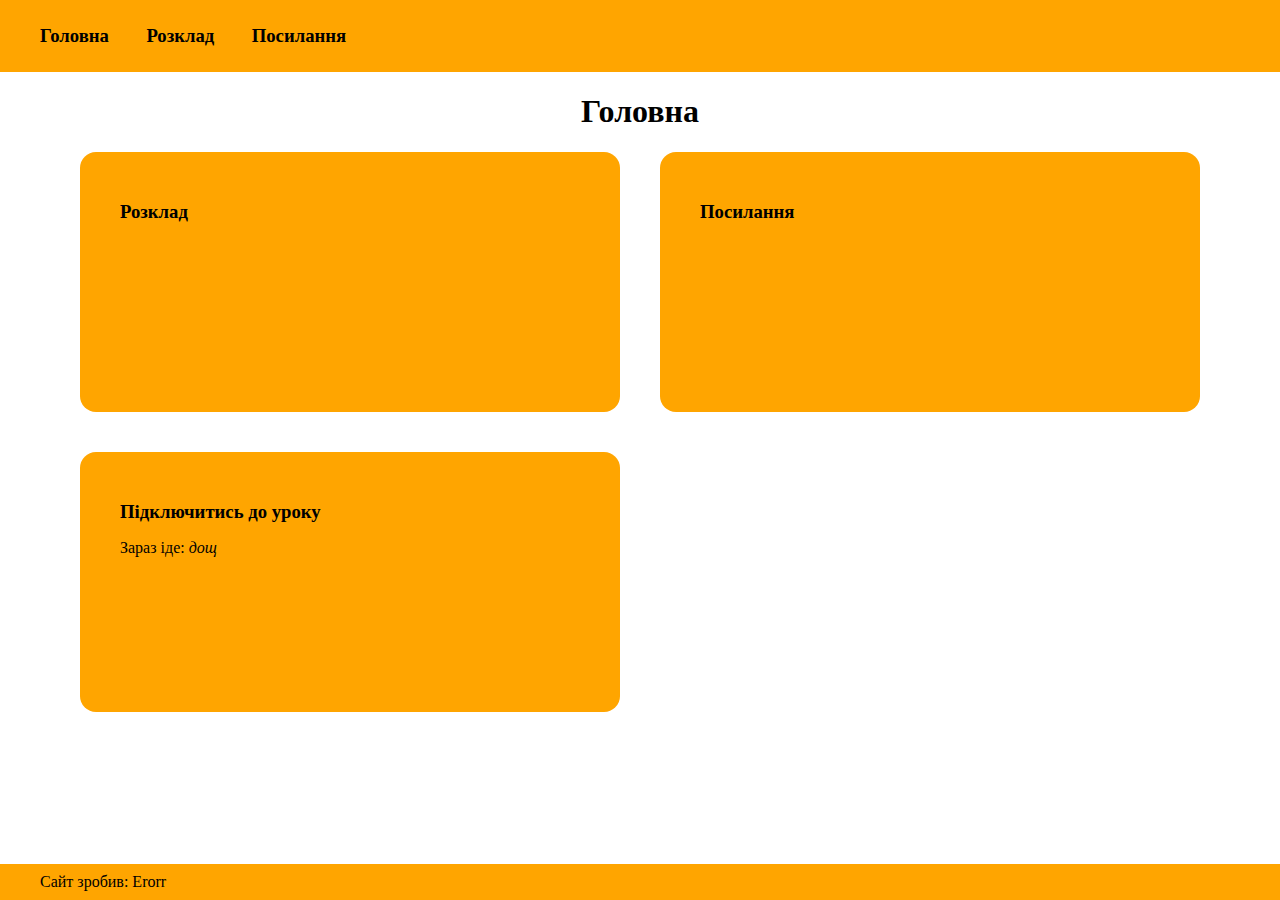
<file: index.html>
<!DOCTYPE html>
<html lang="ua">
<head>
    <meta charset="UTF-8">
    <meta name="viewport" content="width=device-width, initial-scale=1.0">
    <link rel="stylesheet" href="styles.css">
    <title>Розклад уроків</title>
</head>
<!-- Google tag (gtag.js) -->
<script async src="https://www.googletagmanager.com/gtag/js?id=G-WDFF5EJDBZ"></script>
<script>
  window.dataLayer = window.dataLayer || [];
  function gtag(){dataLayer.push(arguments);}
  gtag('js', new Date());

  gtag('config', 'G-WDFF5EJDBZ');
</script>
<body>
    <header>
        <h3 class="header-links-box">
            <span><a href="index.html">Головна</a></span>
            <span><a href="timetable.html">Розклад</a></span>
            <span><a href="links.html">Посилання</a></span>
        </h3>
    </header>
    <main>
        <h1>Головна</h1>
        <div class="main-content tiles-box">
            <a href="timetable.html">
                <div class="tile">
                    <h3>Розклад</h3>
                </div>
            </a>
            <a href="links.html">
                <div class="tile"><h3>Посилання</h3>
                </div>
            </a>
            <div class="lesson-autoconnect" id="lesson-autoconnect">
                <h3>Підключитись до уроку</h3>
                <p>Зараз іде: <i id="current-lesson">дощ</i></p>
            </div>
        </div>
    </main>
    <footer><a href="https://github.com/erorr-404/timetable">Сайт зробив: Erorr</a></footer>
    <script src="autoconnect.js"></script>
</body>
</html>
</file>
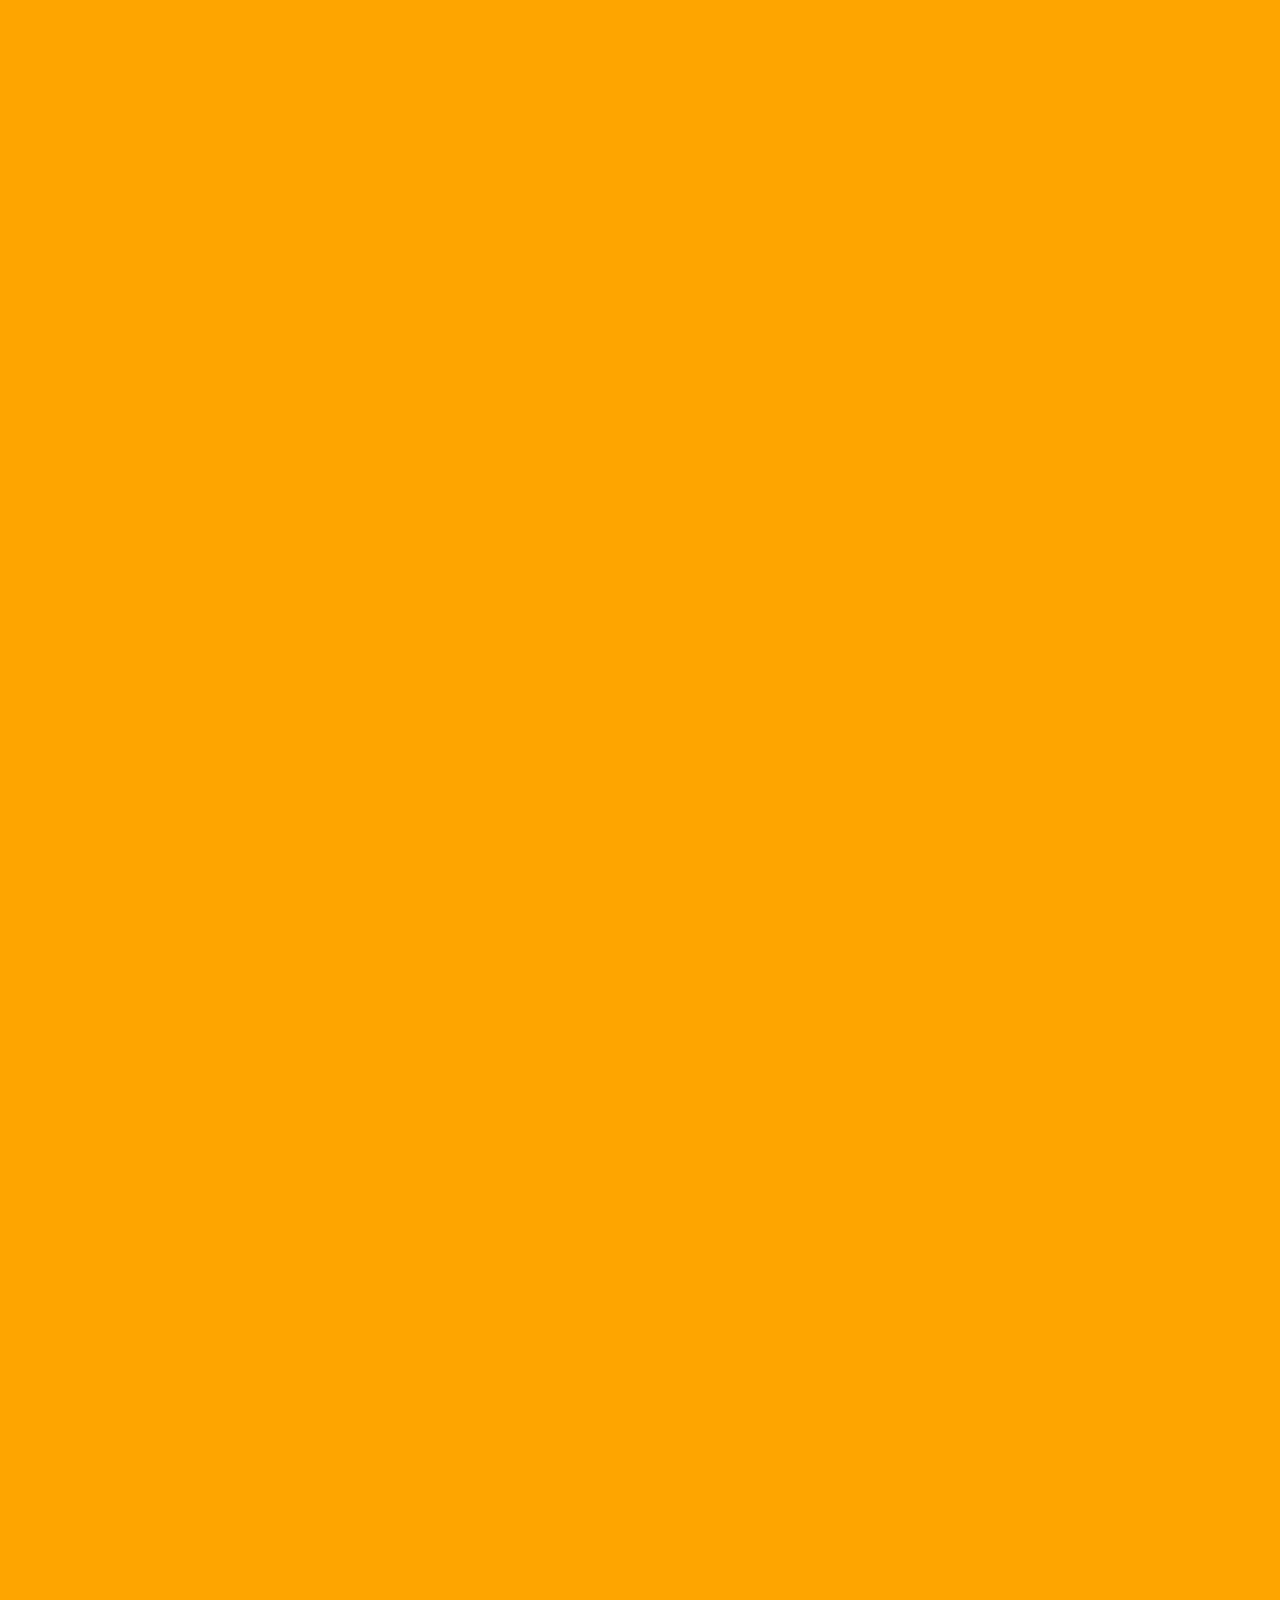
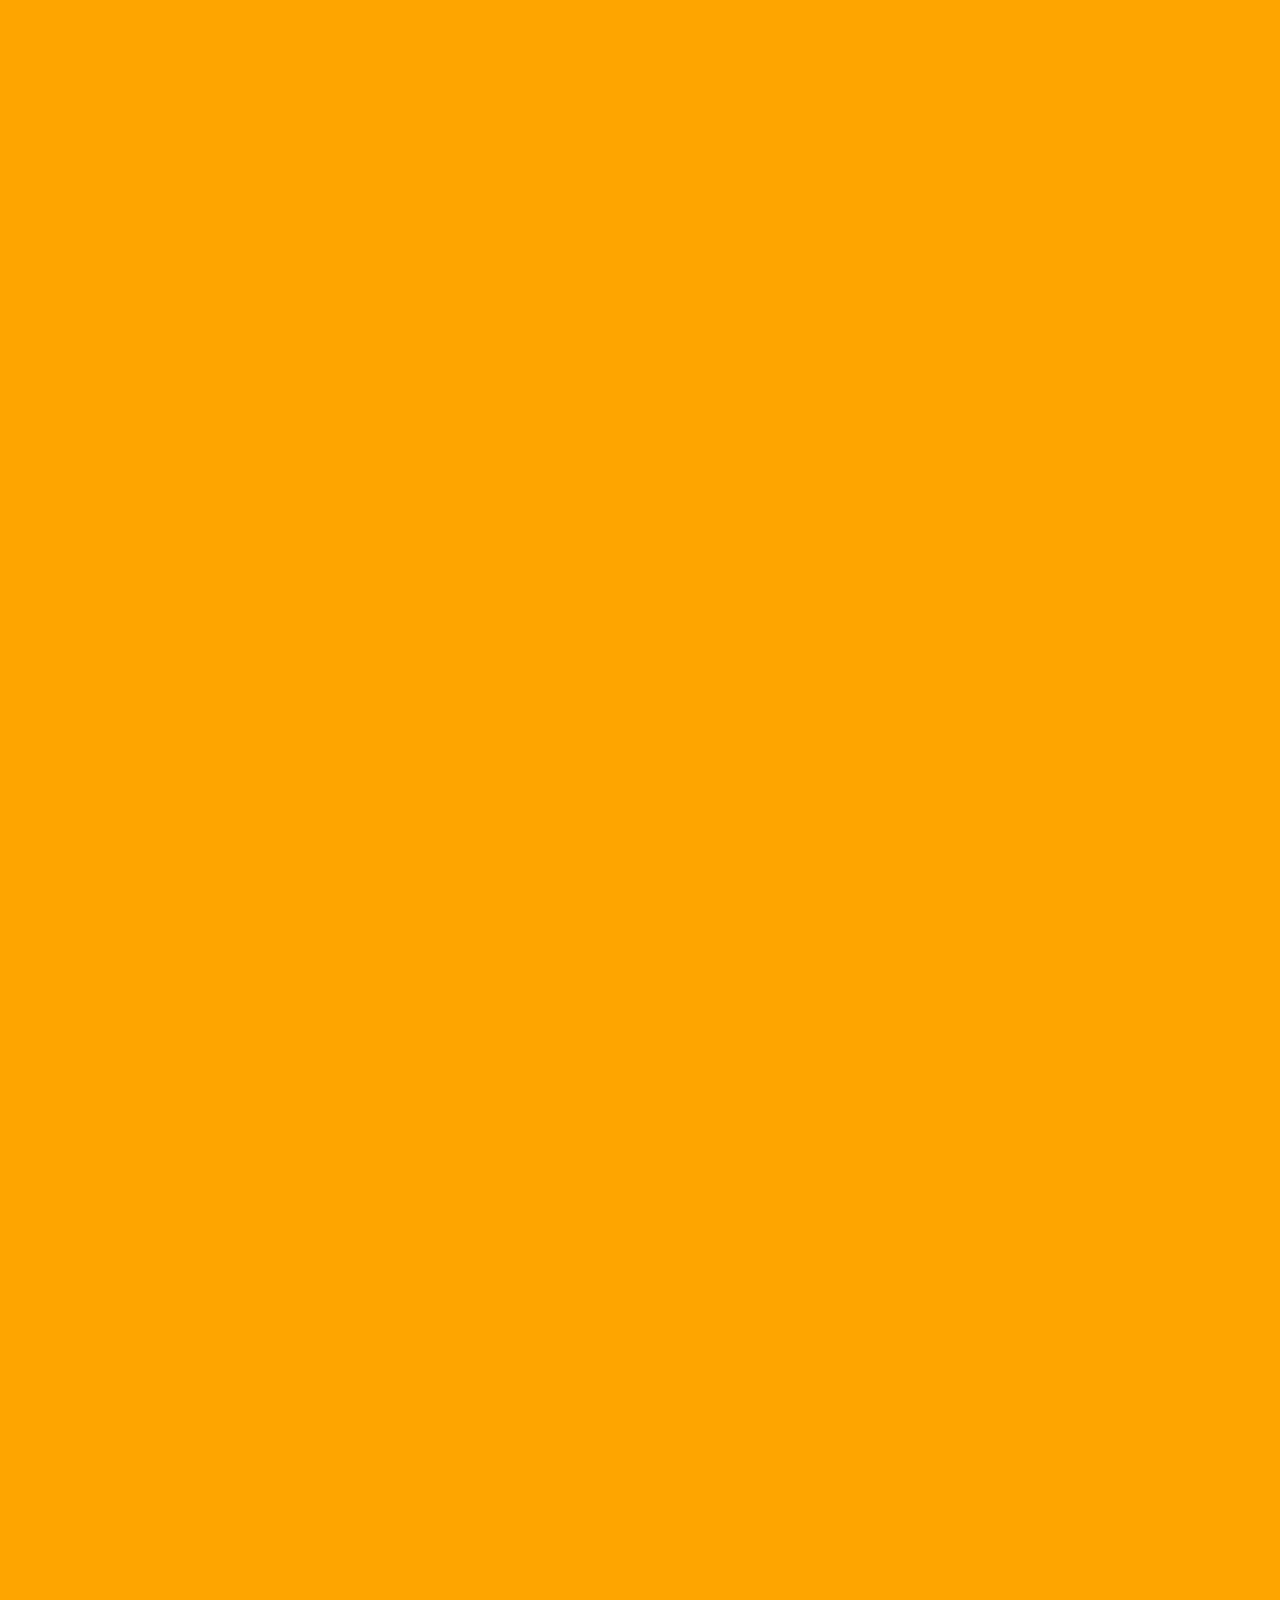
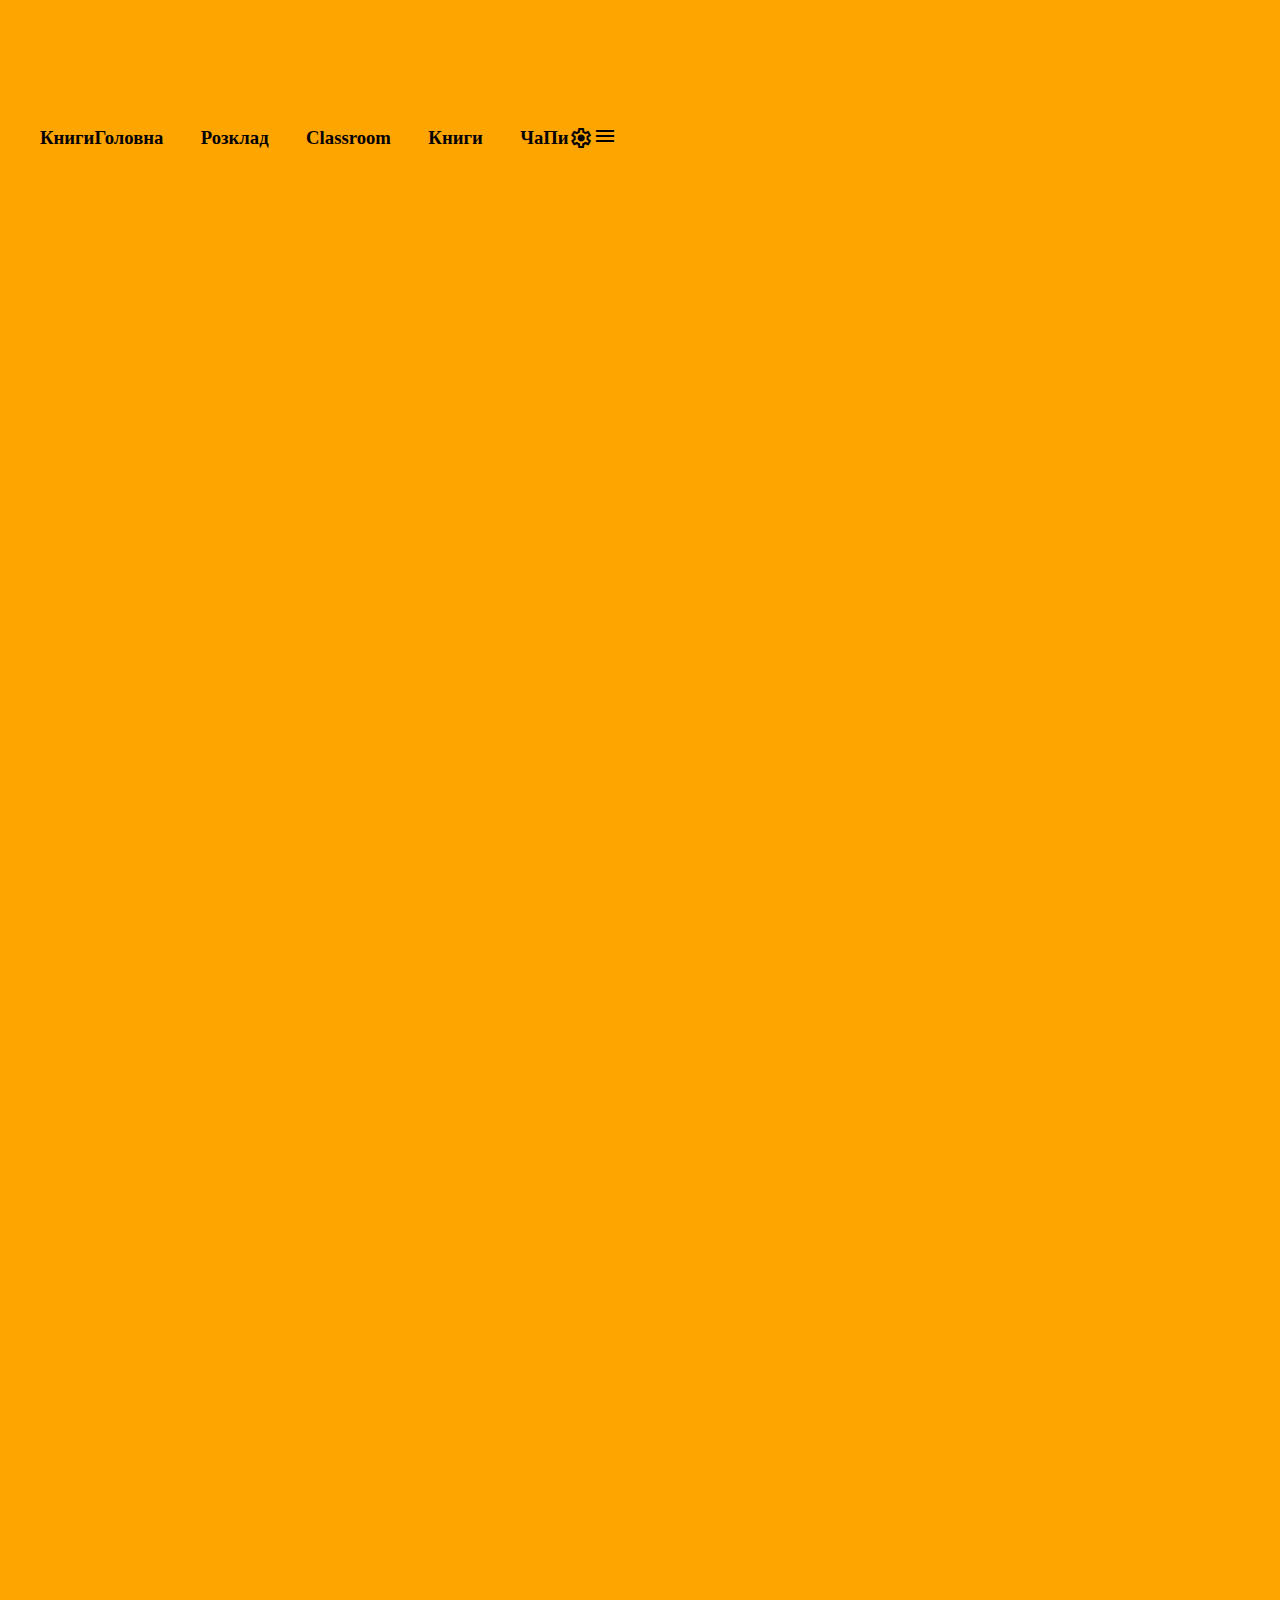
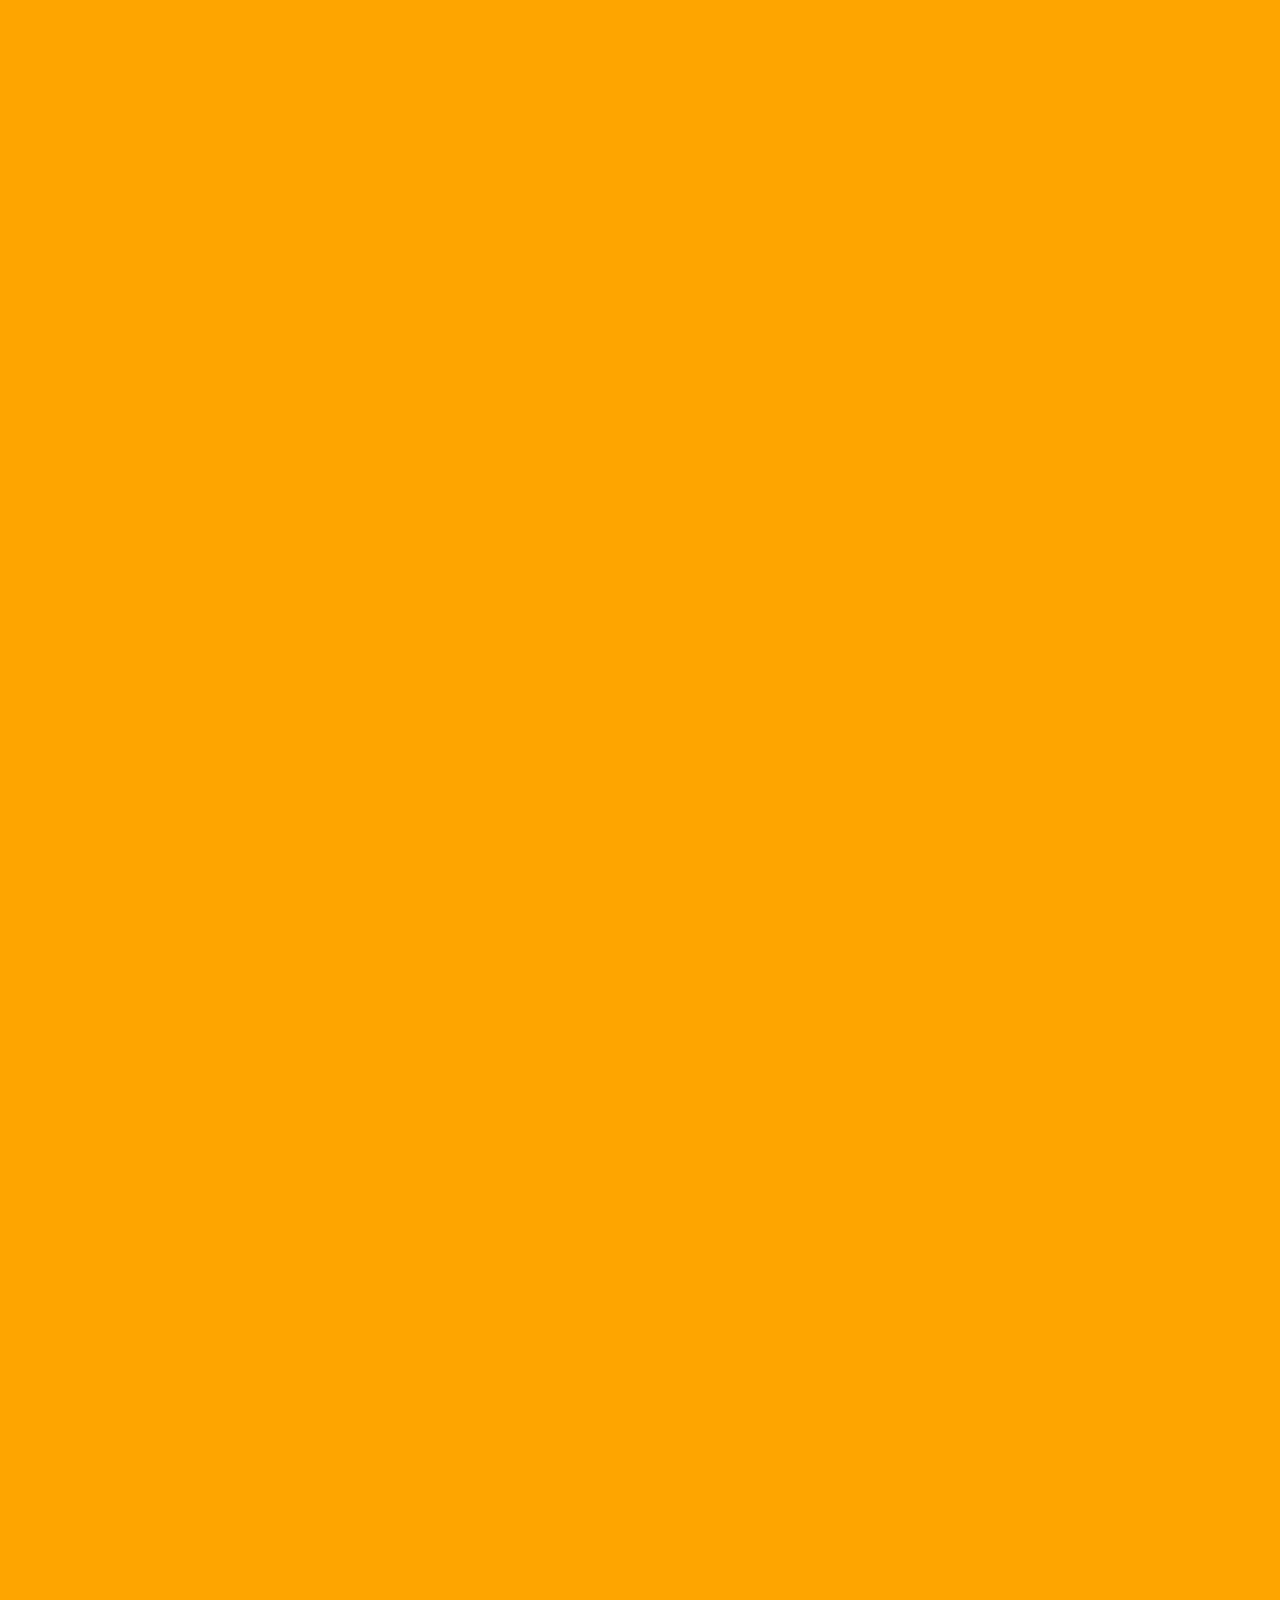
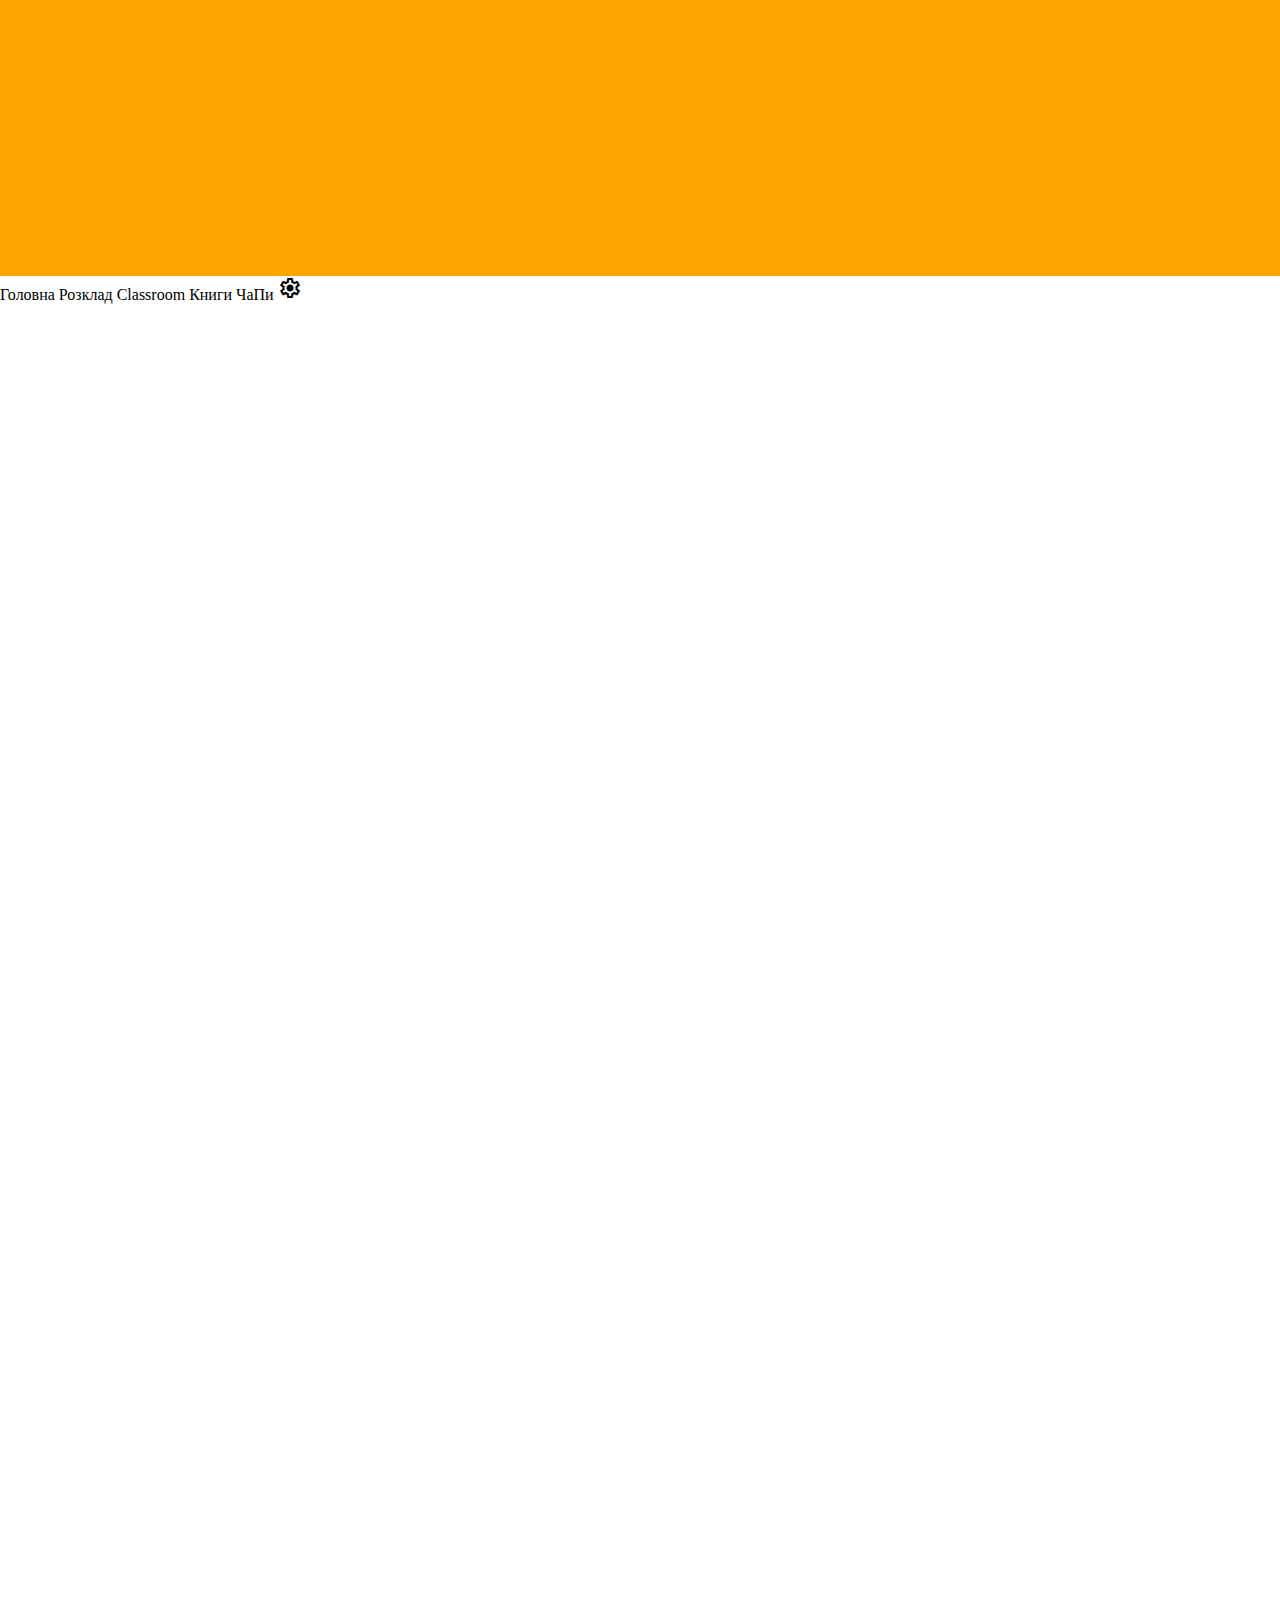
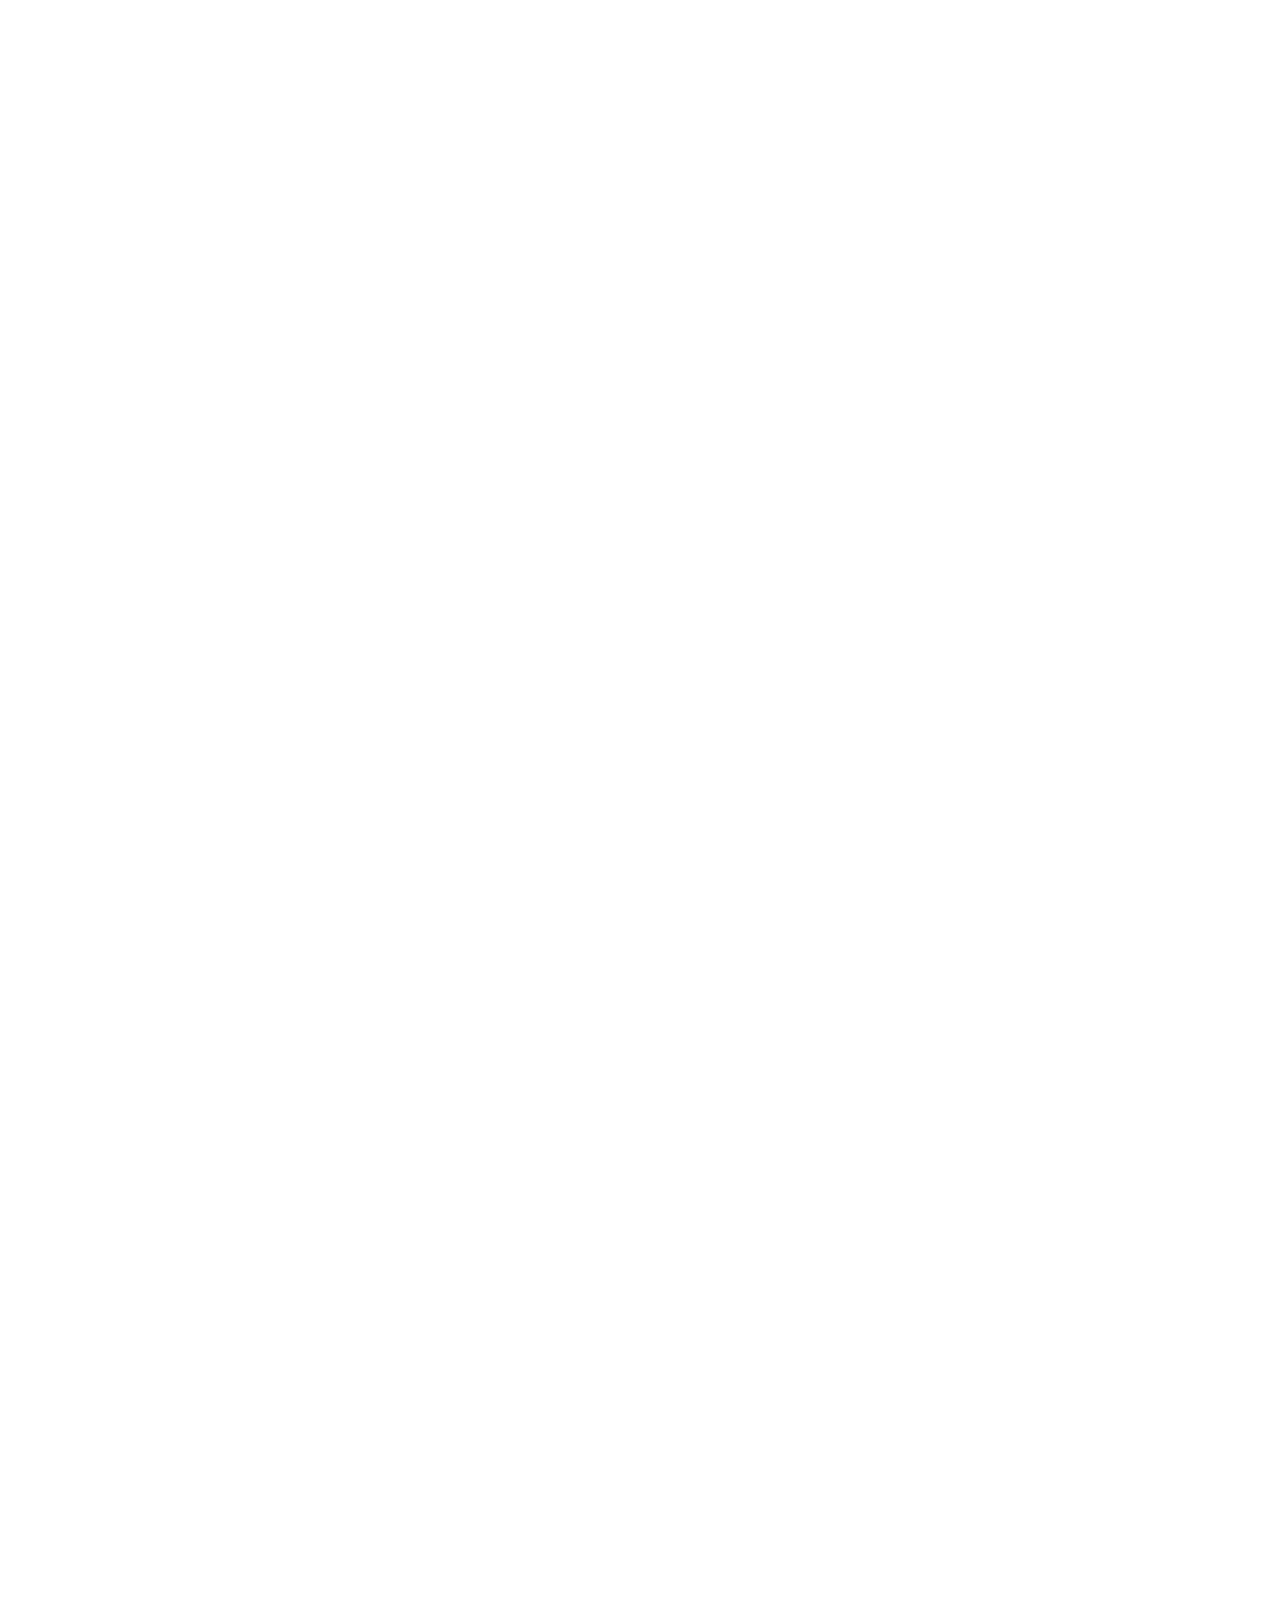
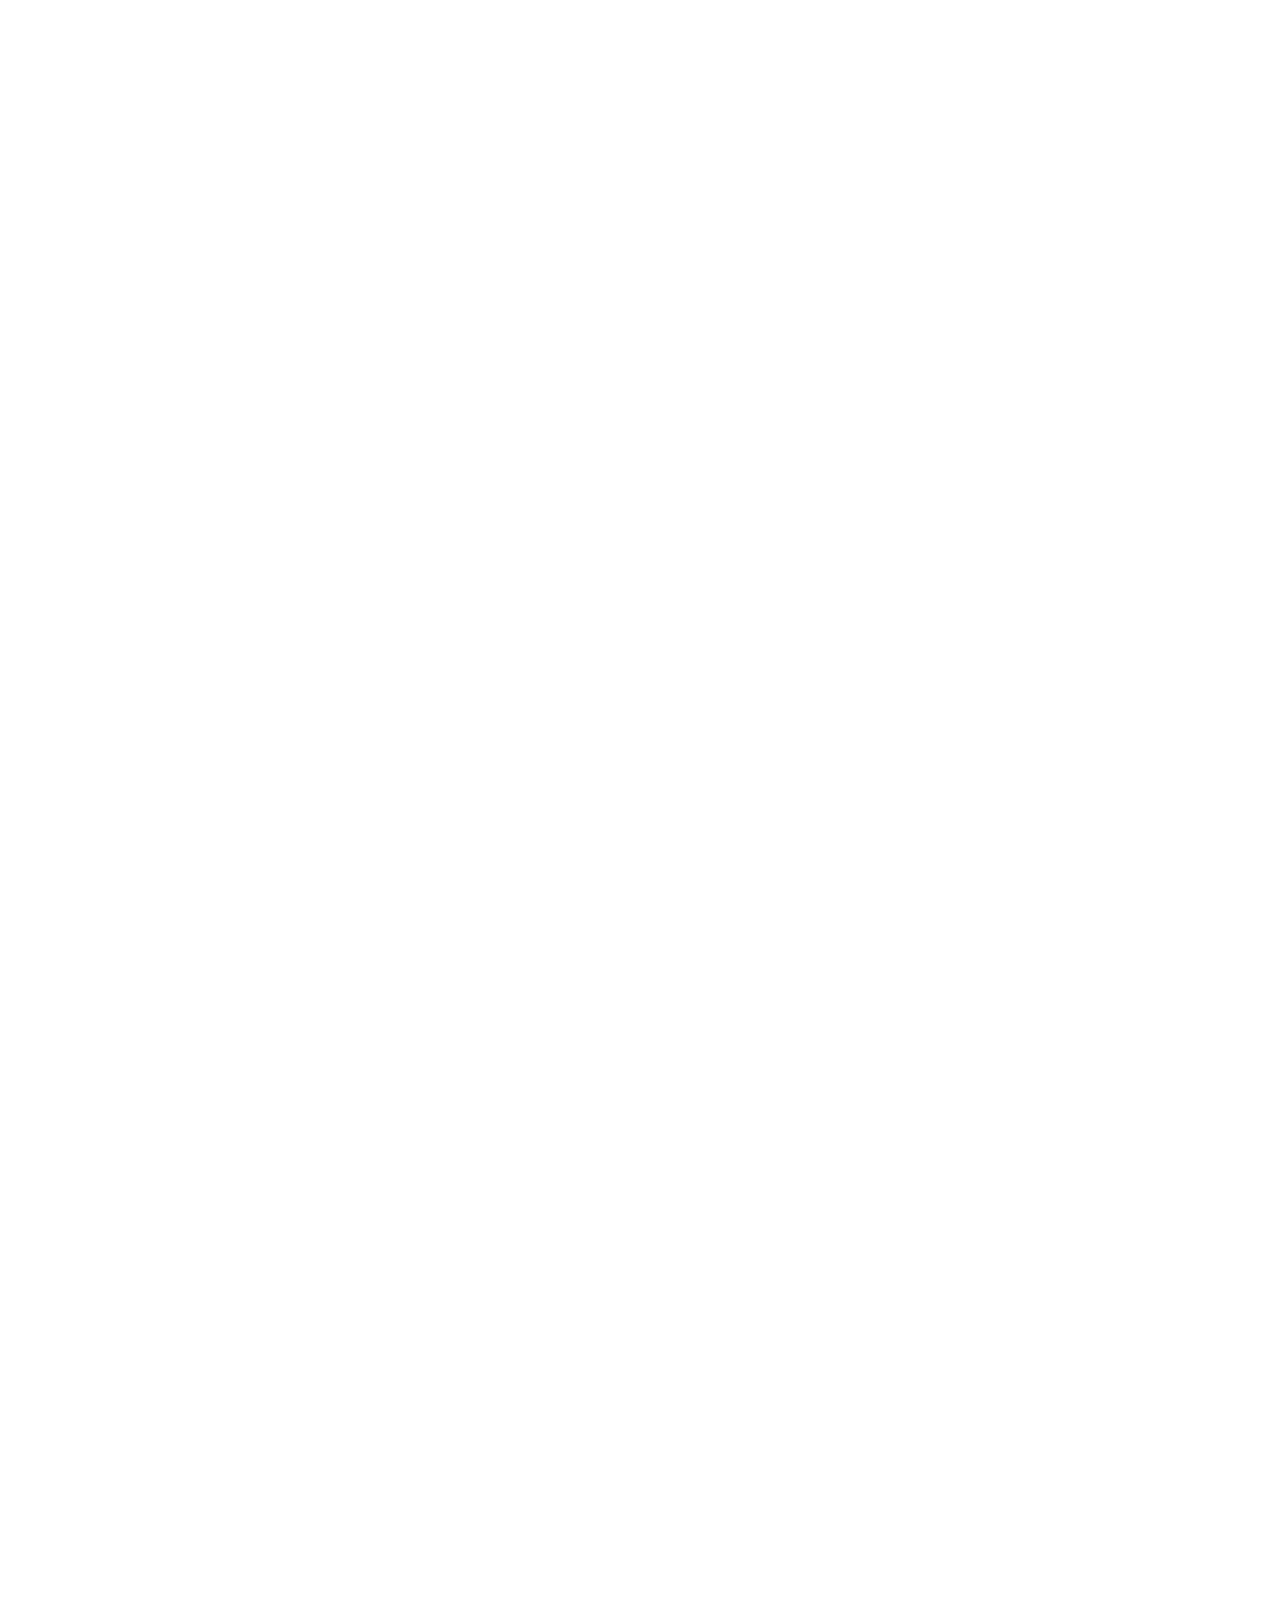
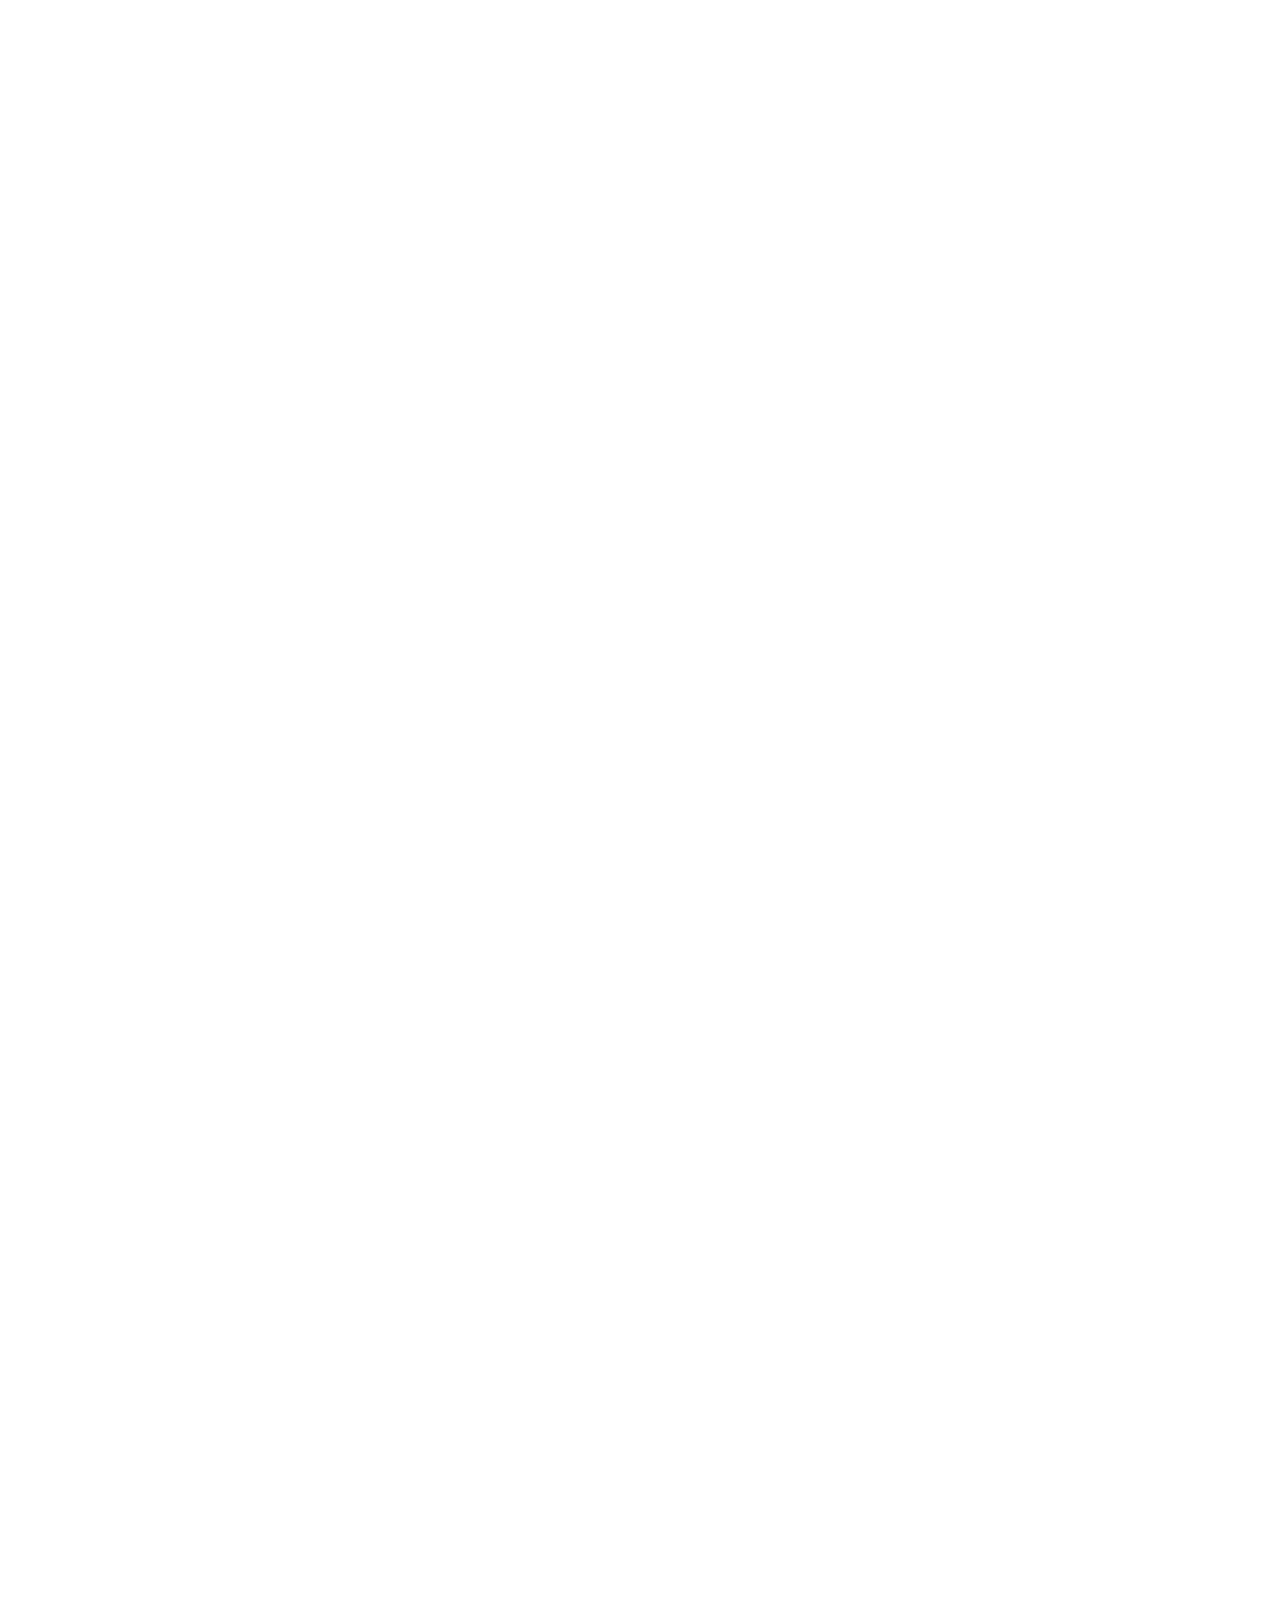
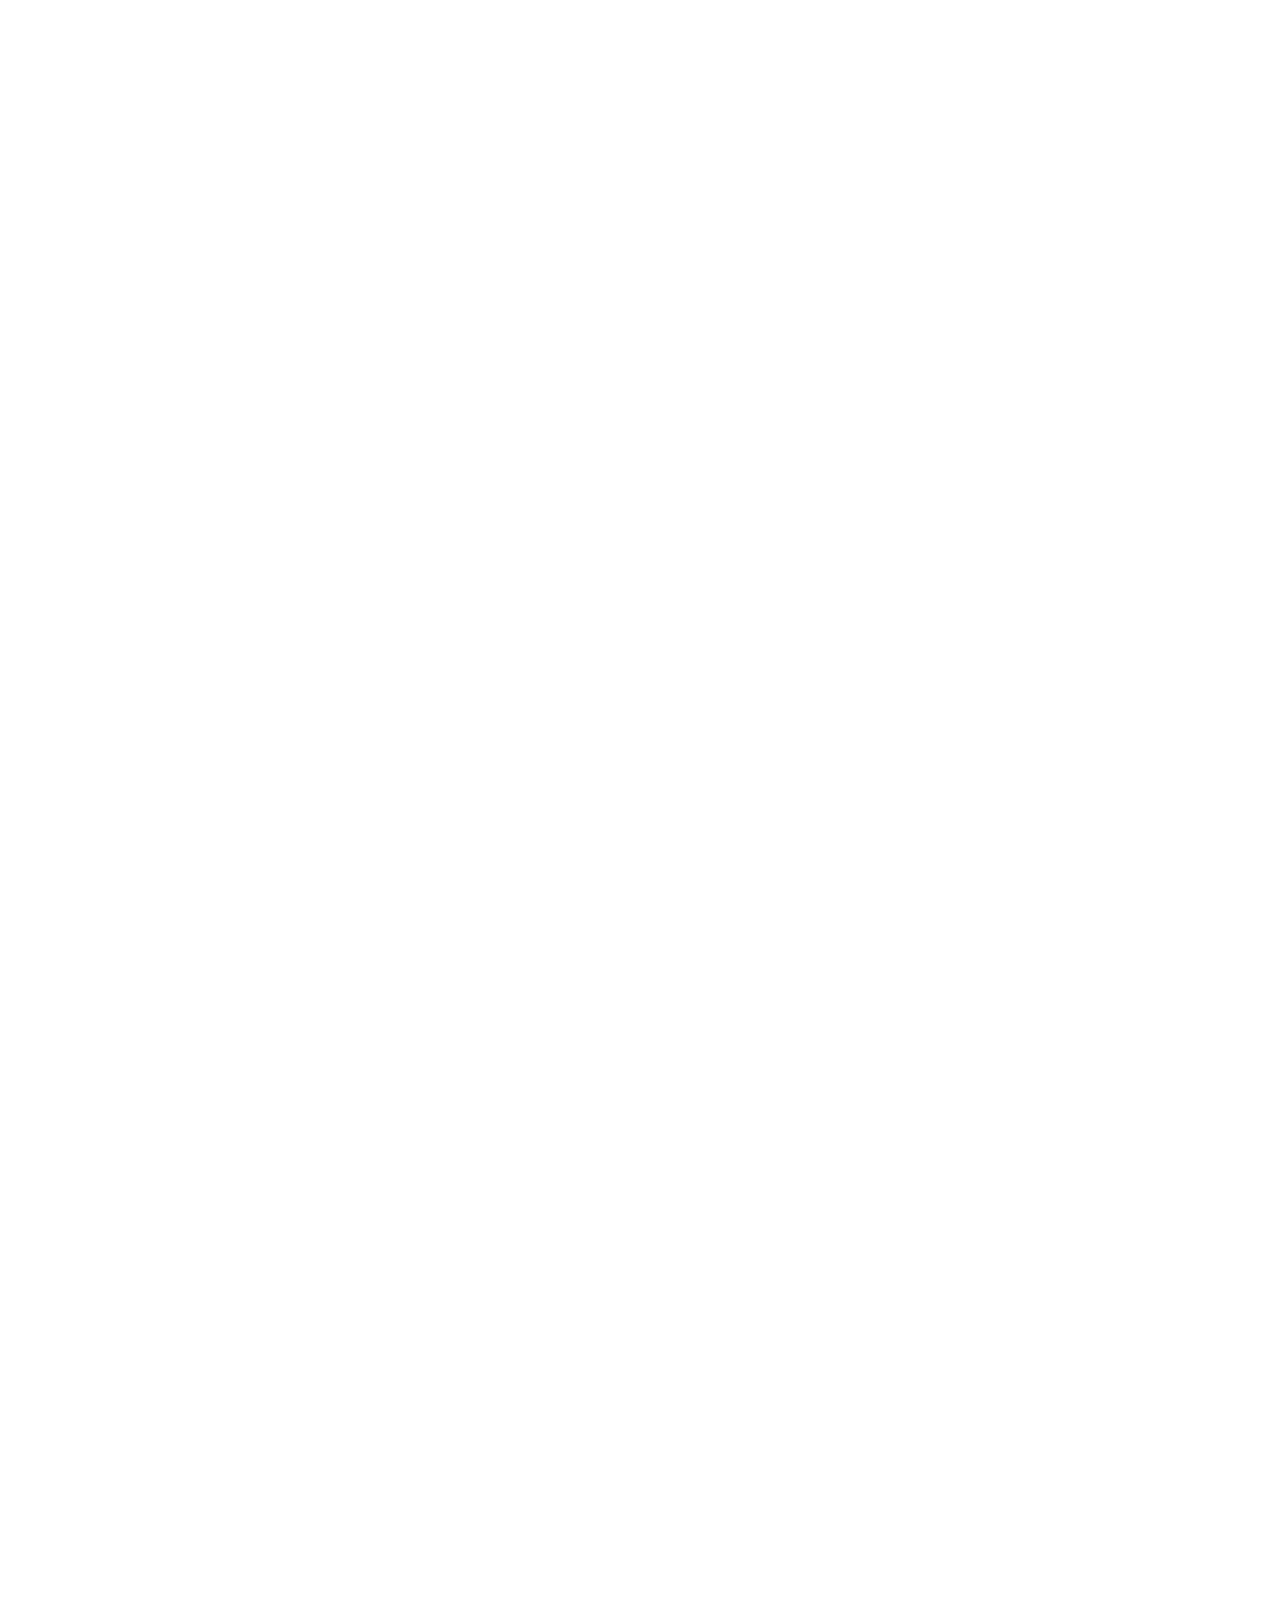
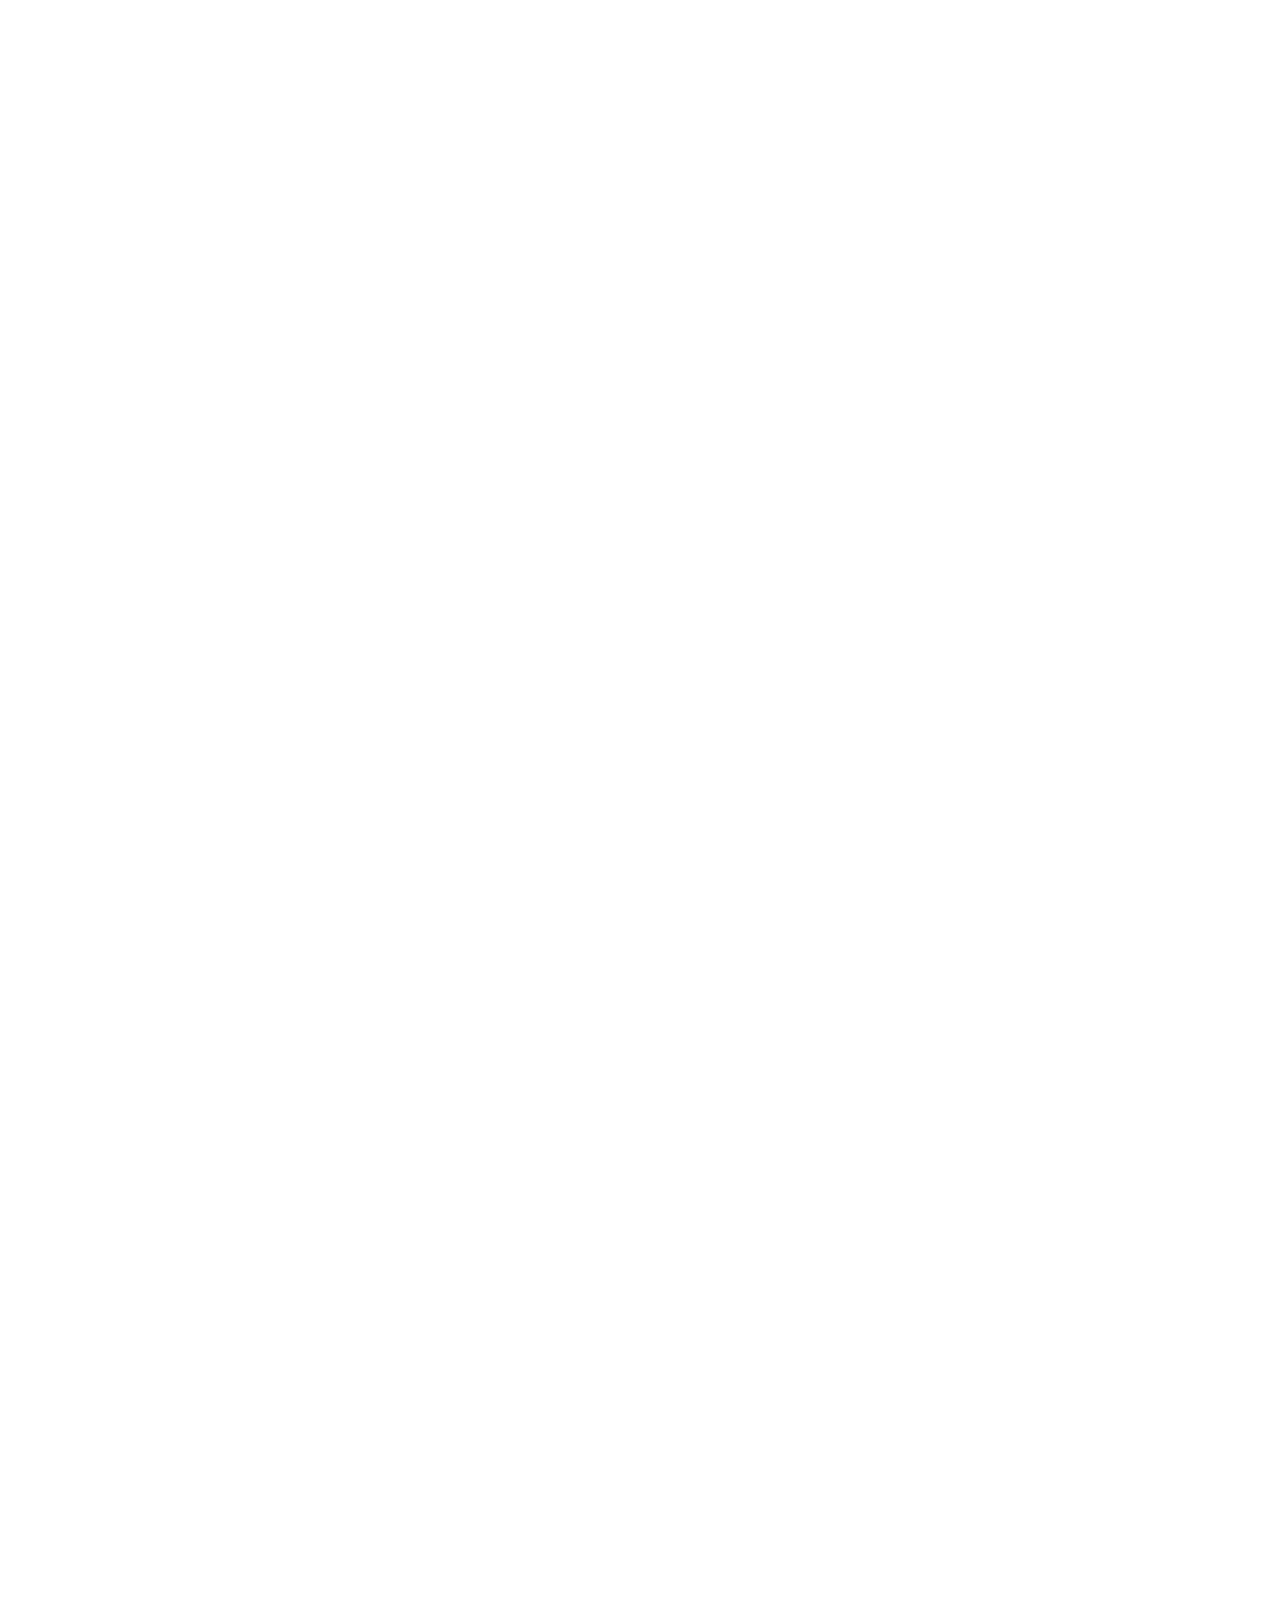
<file: books.html>
<!DOCTYPE html>
<html lang="ua">
<head>
    <!-- Google Tag Manager -->
    <script>(function(w,d,s,l,i){w[l]=w[l]||[];w[l].push({'gtm.start':
        new Date().getTime(),event:'gtm.js'});var f=d.getElementsByTagName(s)[0],
        j=d.createElement(s),dl=l!='dataLayer'?'&l='+l:'';j.async=true;j.src=
        'https://www.googletagmanager.com/gtm.js?id='+i+dl;f.parentNode.insertBefore(j,f);
        })(window,document,'script','dataLayer','GTM-W5Q9ZKQK');</script>
        <!-- End Google Tag Manager -->
    <meta charset="UTF-8">
    <meta name="viewport" content="width=device-width, initial-scale=1.0">
    <link rel="stylesheet" href="styles.css">
    <link rel="shortcut icon" href="favicon.ico" type="image/x-icon">
    <script async src="https://pagead2.googlesyndication.com/pagead/js/adsbygoogle.js?client=ca-pub-3112567728462430" crossorigin="anonymous"></script>
    <script async custom-element="amp-ad" src="https://cdn.ampproject.org/v0/amp-ad-0.1.js"></script>
    <link rel="stylesheet" href="https://fonts.googleapis.com/css2?family=Material+Symbols+Outlined:opsz,wght,FILL,GRAD@20..48,100..700,0..1,-50..200" />
    <title>Книги</title>
</head>
<!-- Google tag (gtag.js) -->
<script async src="https://www.googletagmanager.com/gtag/js?id=G-WDFF5EJDBZ"></script>
<script>
  window.dataLayer = window.dataLayer || [];
  function gtag(){dataLayer.push(arguments);}
  gtag('js', new Date());

  gtag('config', 'G-WDFF5EJDBZ');
</script>
<body>
    <!-- Google Tag Manager (noscript) -->
    <noscript><iframe src="https://www.googletagmanager.com/ns.html?id=GTM-W5Q9ZKQK"
        height="0" width="0" style="display:none;visibility:hidden"></iframe></noscript>
        <!-- End Google Tag Manager (noscript) -->
    <header>
        <h3 class="mobile-page-name">Книги</h3>
        <h3 class="header-links-box">
            <span><a href="index.html">Головна</a></span>
            <span><a href="timetable.html">Розклад</a></span>
            <!-- <span><a href="links.html">Посилання</a></span> -->
            <span><a href="classroom.html">Classroom</a></span>
            <span><a href="books.html">Книги</a></span>
            <span><a href="posts.html">ЧаПи</a></span>
        </h3>
        <a href="#" class="material-symbols-outlined settings-button" id="settings_button">settings</a>
        <a href="#" id="burger-menu-button"><span class="material-symbols-outlined">menu</span></a>
    </header>
    <nav class="hidden">
        <span><a href="index.html">Головна</a></span>
            <span><a href="timetable.html">Розклад</a></span>
            <!-- <span><a href="links.html">Посилання</a></span> -->
            <span><a href="classroom.html">Classroom</a></span>
            <span><a href="books.html">Книги</a></span>
            <span><a href="posts.html">ЧаПи</a></span>
            <a href="#" class="material-symbols-outlined settings-button nav-settings-button" id="settings_button">settings</a>
    </nav>
    <main>
        <h1>Книги</h1>
        <amp-ad width="100vw" height="320" type="adsense" data-ad-client="ca-pub-3112567728462430" data-ad-slot="5393247383" data-auto-format="rspv" data-full-width="">
            <div overflow=""></div>
        </amp-ad>
        <div class="main-content books-box" id="books-box">
            <!-- <a href="books/math-10.pdf" class="book">
                <img src="images/algegra-10.jpg" alt="Math">
                <h3>Алгебра</h3>
            </a> -->
        </div>
    </main>
    <!-- <footer><a href="https://github.com/erorr-404/timetable">Сайт зробив: Erorr</a></footer> -->
    <div id="settings_menu" class="hidden">
        <div class="settings-header">
            <h3>Налаштування</h3>
            <a href="#" class="material-symbols-outlined" id="settings_close_button">close</a>
        </div>
        <div class="settings-content">
            <fieldset>
                <div><b>Оберіть вчителя англійської мови:</b></div>
                <div>
                    <input type="radio" id="ganopolsky" name="english" value="0" checked onchange="on_settings_update()" />
                    <label for="1">О. Ганопольський</label>
                  </div>
                  <div>
                    <input type="radio" id="zarytska" name="english" value="1" onchange="on_settings_update()" />
                    <label for="2">Зарицька</label>
                  </div>
            </fieldset>
            <fieldset>
                <div><b>Оберіть вчителя інформатики:</b></div>
                <div>
                    <input type="radio" id="snigur" name="informatics" value="0" checked onchange="on_settings_update()"/>
                    <label for="1">П. Снігур</label>
                  </div>
                  <div>
                    <input type="radio" id="sychevska" name="informatics" value="1" onchange="on_settings_update()"/>
                    <label for="2">Н. Сичевська</label>
                  </div>
            </fieldset>
            <fieldset>
                <div><b>Оберіть групу фізкультури:</b></div>
                <div>
                    <input type="radio" id="pe_men" name="pe" value="0" checked onchange="on_settings_update()" />
                    <label for="1">Хлопці</label>
                  </div>
                  <div>
                    <input type="radio" id="pe_women" name="pe" value="1" onchange="on_settings_update()"/>
                    <label for="2">Дівчата</label>
                  </div>
            </fieldset>
            <fieldset>
                <div><b>Оберіть вчителя технологій:</b></div>
                <div>
                    <input type="radio" id="kravchuk" name="technologies" value="0" checked onchange="on_settings_update()"/>
                    <label for="1">В. Кравчук</label>
                  </div>
                  <div>
                    <input type="radio" id="sarnavska" name="technologies" value="1" onchange="on_settings_update()"/>
                    <label for="2">І. Сарнавська</label>
                  </div>
            </fieldset>
            <fieldset>
                <div><b>Оберіть номер корпоративного акаунта (authuser):</b></div>
                <div>
                    <input type="number" name="authuser" id="auth_input" value="0" onchange="on_settings_update()"/>
                </div>
                <u style="font-size: small;"><a href="#">Що це таке?</a></u>
            </fieldset>
        </div>
    </div>
    <script src="nav-bar.js"></script>
     <script src="books.js"></script>
     <script src="settings.js"></script>
     <script src="analitics-errors.js"></script>
</body>
</html>
</file>
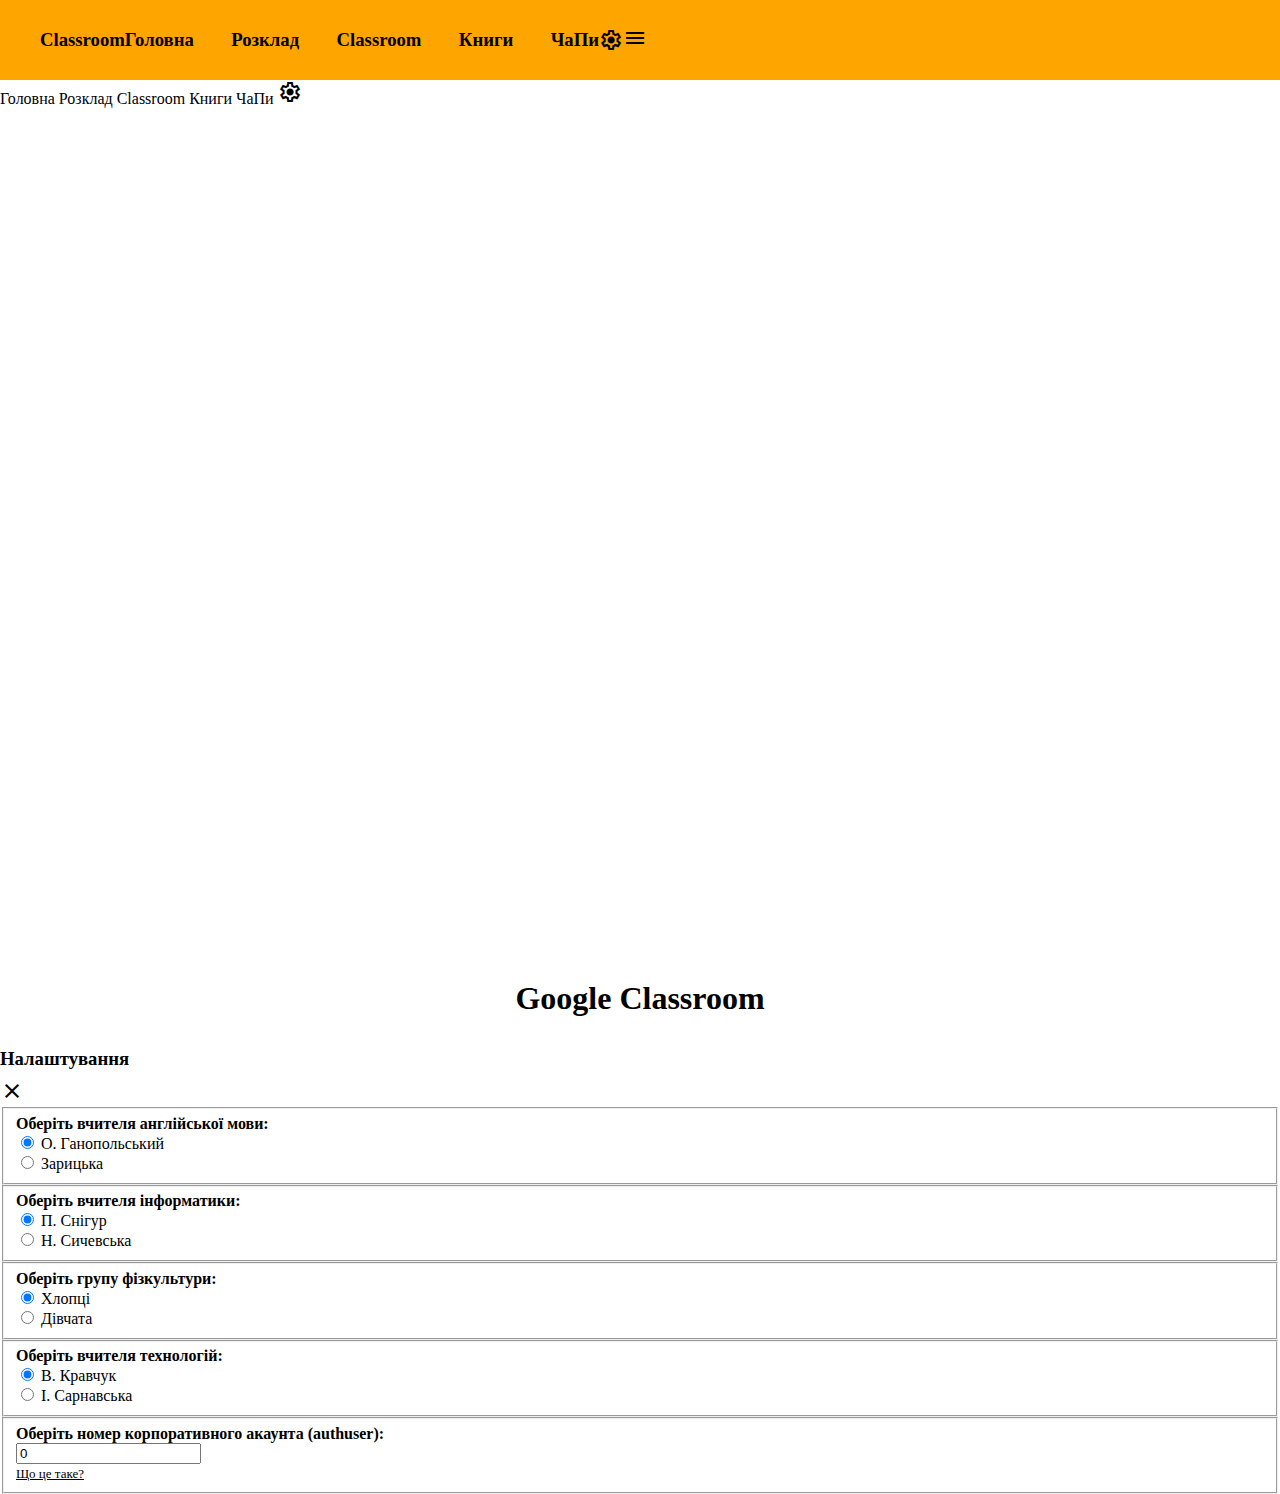
<file: classroom.html>
<!DOCTYPE html>
<html lang="en">
<head>
    <meta charset="UTF-8">
    <meta name="viewport" content="width=device-width, initial-scale=1.0">
    <link rel="stylesheet" href="styles.css">
    <link rel="shortcut icon" href="favicon.ico" type="image/x-icon">
    <script async src="https://pagead2.googlesyndication.com/pagead/js/adsbygoogle.js?client=ca-pub-3112567728462430" crossorigin="anonymous"></script>
    <script async custom-element="amp-ad" src="https://cdn.ampproject.org/v0/amp-ad-0.1.js"></script>
    <link rel="stylesheet" href="https://fonts.googleapis.com/css2?family=Material+Symbols+Outlined:opsz,wght,FILL,GRAD@20..48,100..700,0..1,-50..200" />
    <title>Classroom</title>
</head>
<!-- Google tag (gtag.js) -->
<script async src="https://www.googletagmanager.com/gtag/js?id=G-WDFF5EJDBZ"></script>
<script>
  window.dataLayer = window.dataLayer || [];
  function gtag(){dataLayer.push(arguments);}
  gtag('js', new Date());

  gtag('config', 'G-WDFF5EJDBZ');
</script>
<body>
    <header>
        <h3 class="mobile-page-name">Classroom</h3>
        <h3 class="header-links-box">
            <span><a href="index.html">Головна</a></span>
            <span><a href="timetable.html">Розклад</a></span>
            <!-- <span><a href="links.html">Посилання</a></span> -->
            <span><a href="classroom.html">Classroom</a></span>
            <span><a href="books.html">Книги</a></span>
            <span><a href="posts.html">ЧаПи</a></span>
        </h3>
        <a href="#" class="material-symbols-outlined settings-button" id="settings_button">settings</a>
        <a href="#" id="burger-menu-button"><span class="material-symbols-outlined">menu</span></a>
    </header>
    <nav class="hidden">
        <span><a href="index.html">Головна</a></span>
            <span><a href="timetable.html">Розклад</a></span>
            <!-- <span><a href="links.html">Посилання</a></span> -->
            <span><a href="classroom.html">Classroom</a></span>
            <span><a href="books.html">Книги</a></span>
            <span><a href="posts.html">ЧаПи</a></span>
            <a href="#" class="material-symbols-outlined settings-button nav-settings-button" id="settings_button">settings</a>
    </nav>
    <main>
        <h1>Google Classroom</h1>
        <div class="main-content text-center" id="classroom-main">
            <!-- js works here -->
        </div>
    </main>
    <!-- <footer><a href="https://github.com/erorr-404/timetable">Сайт зробив: Erorr</a></footer> -->
    <div id="settings_menu" class="hidden">
        <div class="settings-header">
            <h3>Налаштування</h3>
            <a href="#" class="material-symbols-outlined" id="settings_close_button">close</a>
        </div>
        <div class="settings-content">
            <fieldset>
                <div><b>Оберіть вчителя англійської мови:</b></div>
                <div>
                    <input type="radio" id="ganopolsky" name="english" value="0" checked onchange="on_settings_update()" />
                    <label for="1">О. Ганопольський</label>
                  </div>
                  <div>
                    <input type="radio" id="zarytska" name="english" value="1" onchange="on_settings_update()" />
                    <label for="2">Зарицька</label>
                  </div>
            </fieldset>
            <fieldset>
                <div><b>Оберіть вчителя інформатики:</b></div>
                <div>
                    <input type="radio" id="snigur" name="informatics" value="0" checked onchange="on_settings_update()"/>
                    <label for="1">П. Снігур</label>
                  </div>
                  <div>
                    <input type="radio" id="sychevska" name="informatics" value="1" onchange="on_settings_update()"/>
                    <label for="2">Н. Сичевська</label>
                  </div>
            </fieldset>
            <fieldset>
                <div><b>Оберіть групу фізкультури:</b></div>
                <div>
                    <input type="radio" id="pe_men" name="pe" value="0" checked onchange="on_settings_update()" />
                    <label for="1">Хлопці</label>
                  </div>
                  <div>
                    <input type="radio" id="pe_women" name="pe" value="1" onchange="on_settings_update()"/>
                    <label for="2">Дівчата</label>
                  </div>
            </fieldset>
            <fieldset>
                <div><b>Оберіть вчителя технологій:</b></div>
                <div>
                    <input type="radio" id="kravchuk" name="technologies" value="0" checked onchange="on_settings_update()"/>
                    <label for="1">В. Кравчук</label>
                  </div>
                  <div>
                    <input type="radio" id="sarnavska" name="technologies" value="1" onchange="on_settings_update()"/>
                    <label for="2">І. Сарнавська</label>
                  </div>
            </fieldset>
            <fieldset>
                <div><b>Оберіть номер корпоративного акаунта (authuser):</b></div>
                <div>
                    <input type="number" name="authuser" id="auth_input" value="0" onchange="on_settings_update()"/>
                </div>
                <u style="font-size: small;"><a href="#">Що це таке?</a></u>
            </fieldset>
        </div>
    </div>
    <script src="nav-bar.js"></script>
    <script src="settings.js"></script>
    <script src="classroom.js"></script>
    <script src="analitics-errors.js"></script>
</body>
</html>
</file>
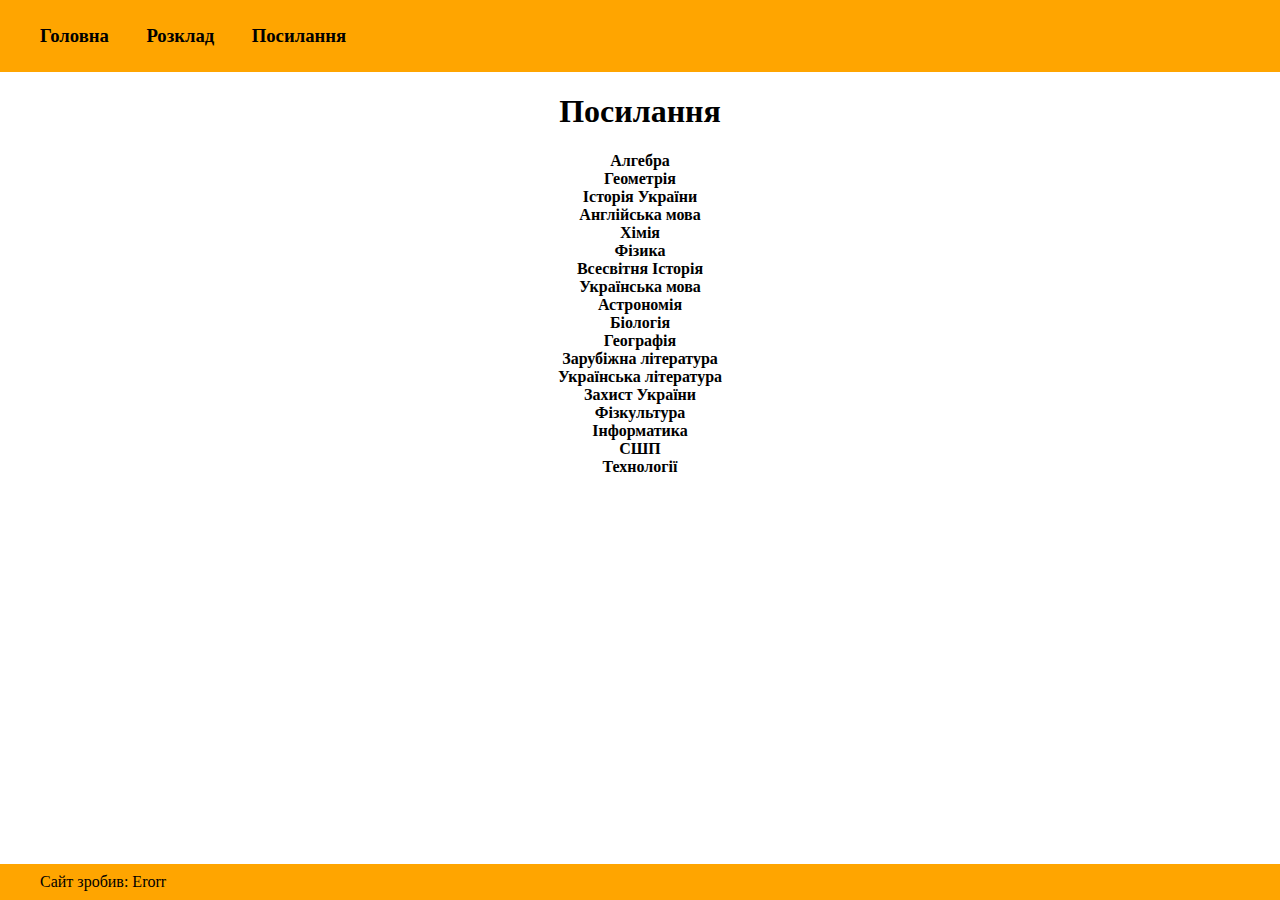
<file: links.html>
<!DOCTYPE html>
<html lang="en">
<head>
    <meta charset="UTF-8">
    <meta name="viewport" content="width=device-width, initial-scale=1.0">
    <link rel="stylesheet" href="styles.css">
    <title>Посилання</title>
</head>
<!-- Google tag (gtag.js) -->
<script async src="https://www.googletagmanager.com/gtag/js?id=G-WDFF5EJDBZ"></script>
<script>
  window.dataLayer = window.dataLayer || [];
  function gtag(){dataLayer.push(arguments);}
  gtag('js', new Date());

  gtag('config', 'G-WDFF5EJDBZ');
</script>
<body>
    <header>
        <h3 class="header-links-box">
            <span><a href="index.html">Головна</a></span>
            <span><a href="timetable.html">Розклад</a></span>
            <span><a href="links.html">Посилання</a></span>
        </h3>
    </header>
    <main>
        <h1>Посилання</h1>
        <div class="main-content text-center" id="links-box">
            <!-- js works here -->
        </div>
    </main>
    <footer><a href="https://github.com/erorr-404/timetable">Сайт зробив: Erorr</a></footer>
    <script src="links.js"></script>
</body>
</html>
</file>
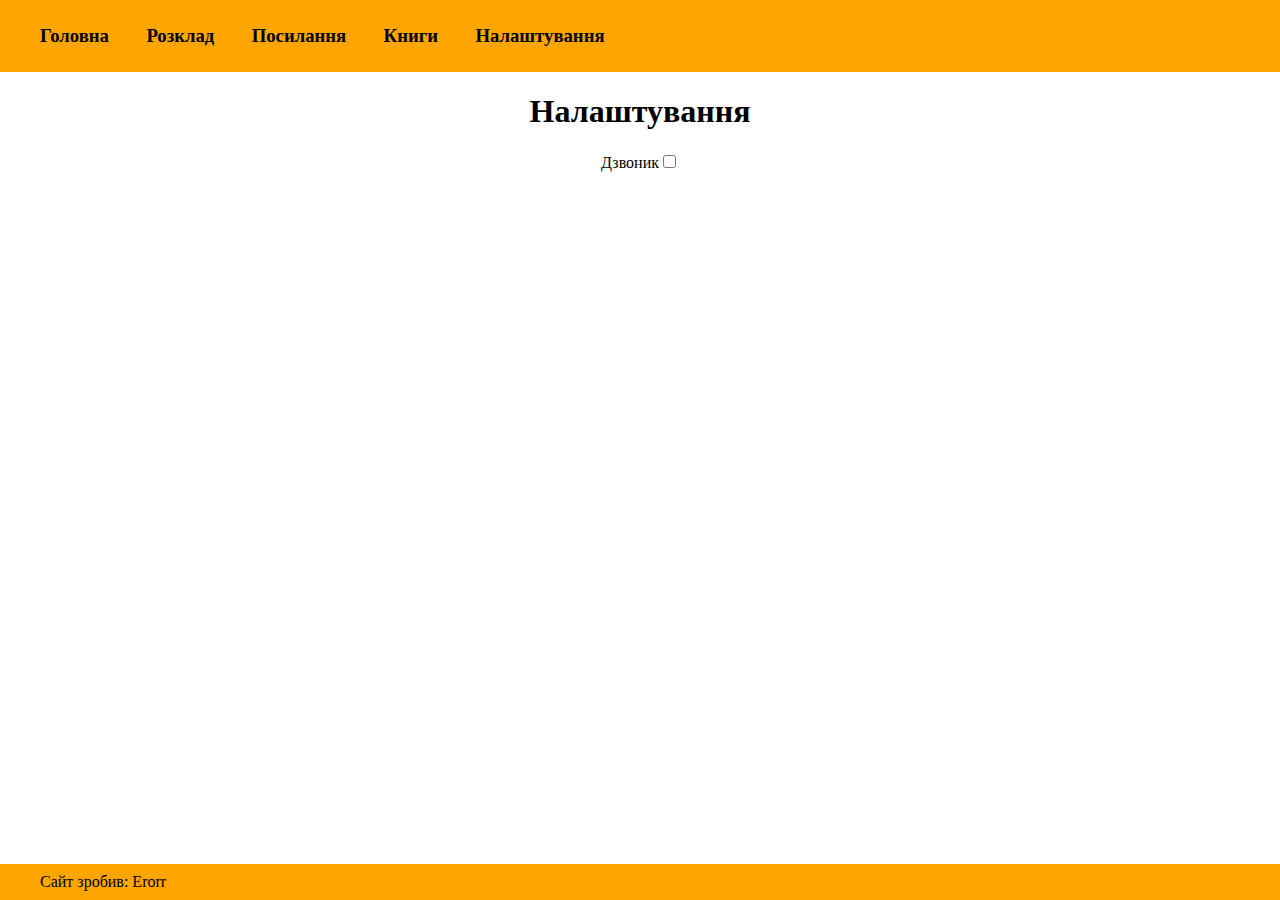
<file: settings.html>
<!DOCTYPE html>
<html lang="en">
<head>
    <meta charset="UTF-8">
    <meta name="viewport" content="width=device-width, initial-scale=1.0">
    <link rel="stylesheet" href="styles.css">
    <link rel="shortcut icon" href="favicon.ico" type="image/x-icon">
    <script async src="https://pagead2.googlesyndication.com/pagead/js/adsbygoogle.js?client=ca-pub-3112567728462430" crossorigin="anonymous"></script>
    <title>Налаштування</title>
</head>
<!-- Google tag (gtag.js) -->
<script async src="https://www.googletagmanager.com/gtag/js?id=G-WDFF5EJDBZ"></script>
<script>
  window.dataLayer = window.dataLayer || [];
  function gtag(){dataLayer.push(arguments);}
  gtag('js', new Date());

  gtag('config', 'G-WDFF5EJDBZ');
</script>
<body>
    <header>
        <h3 class="header-links-box">
            <span><a href="index.html">Головна</a></span>
            <span><a href="timetable.html">Розклад</a></span>
            <span><a href="links.html">Посилання</a></span>
            <span><a href="books.html">Книги</a></span>
            <span><a href="settings.html">Налаштування</a></span>
        </h3>
    </header>
    <main>
        <h1>Налаштування</h1>
        <div class="main-content text-center" id="links-box">
            <span>Дзвоник</span><input type="checkbox" name="alarm" id="alarm">
        </div>
    </main>
    <footer><a href="https://github.com/erorr-404/timetable">Сайт зробив: Erorr</a></footer>
    <script src="settings.js"></script>
</body>
</html>
</file>
<file: styles.css>
/* universal */

.imp-lvl-1 {
    background-color: #FF0000;
}

.imp-lvl-2 {
    background-color: #FFC000;
}

.imp-lvl-3 {
    background-color: #FFFF00;
}

.imp-lvl-4 {
    background-color: #92D050;
}

.imp-lvl-5 {
    background-color: #00B050;
}

body {
    margin: 0;
    min-height: 100vh;
    display: grid;
    grid-template-columns: 1fr;
    grid-template-rows: 1fr 11fr .5fr;
}

h3 {
    margin: 1ch 0;
}

a {
    text-decoration: none;
    color: inherit;
}

main > h1 {
    text-align: center;
}

/* header */

header {
    padding: 0 5ch;
    display: flex;
    align-items: center;
    flex-wrap: nowrap;
    background-color: orange;
}

.header-links-box {
    display: flex;
    align-items: center;
    flex-wrap: nowrap;
    gap: 4ch;
}

.main-content {
    margin: 1ch 10ch;
}

/* index.html */

.tiles-box {
    display: grid;
    grid-template-columns: 1fr 1fr;
    gap: 5ch;
}

.tiles-box > * {
    background-color: orange;
    height: 20vh;
    padding: 5ch;
    border-radius: 2ch;
}

/* timetable */

.main-content.timetable {
    margin: 0 auto;
}

#main-table {
    margin: 0 auto;
}

.timetable-table {
    font-size: 2.5ch;
    table-layout: fixed;
}

.timetable-table > td {
    padding: 1ch 1ch;
}

.timetable-table, td, th {
    border: 1px solid;
    border-collapse: collapse;
    padding: .5ch;
}

.text-center {
    text-align: center;
}

/* footer */

footer {
    display: flex;
    align-items: center;
    padding: 0 5ch;
    background-color: orange;
}
</file>
